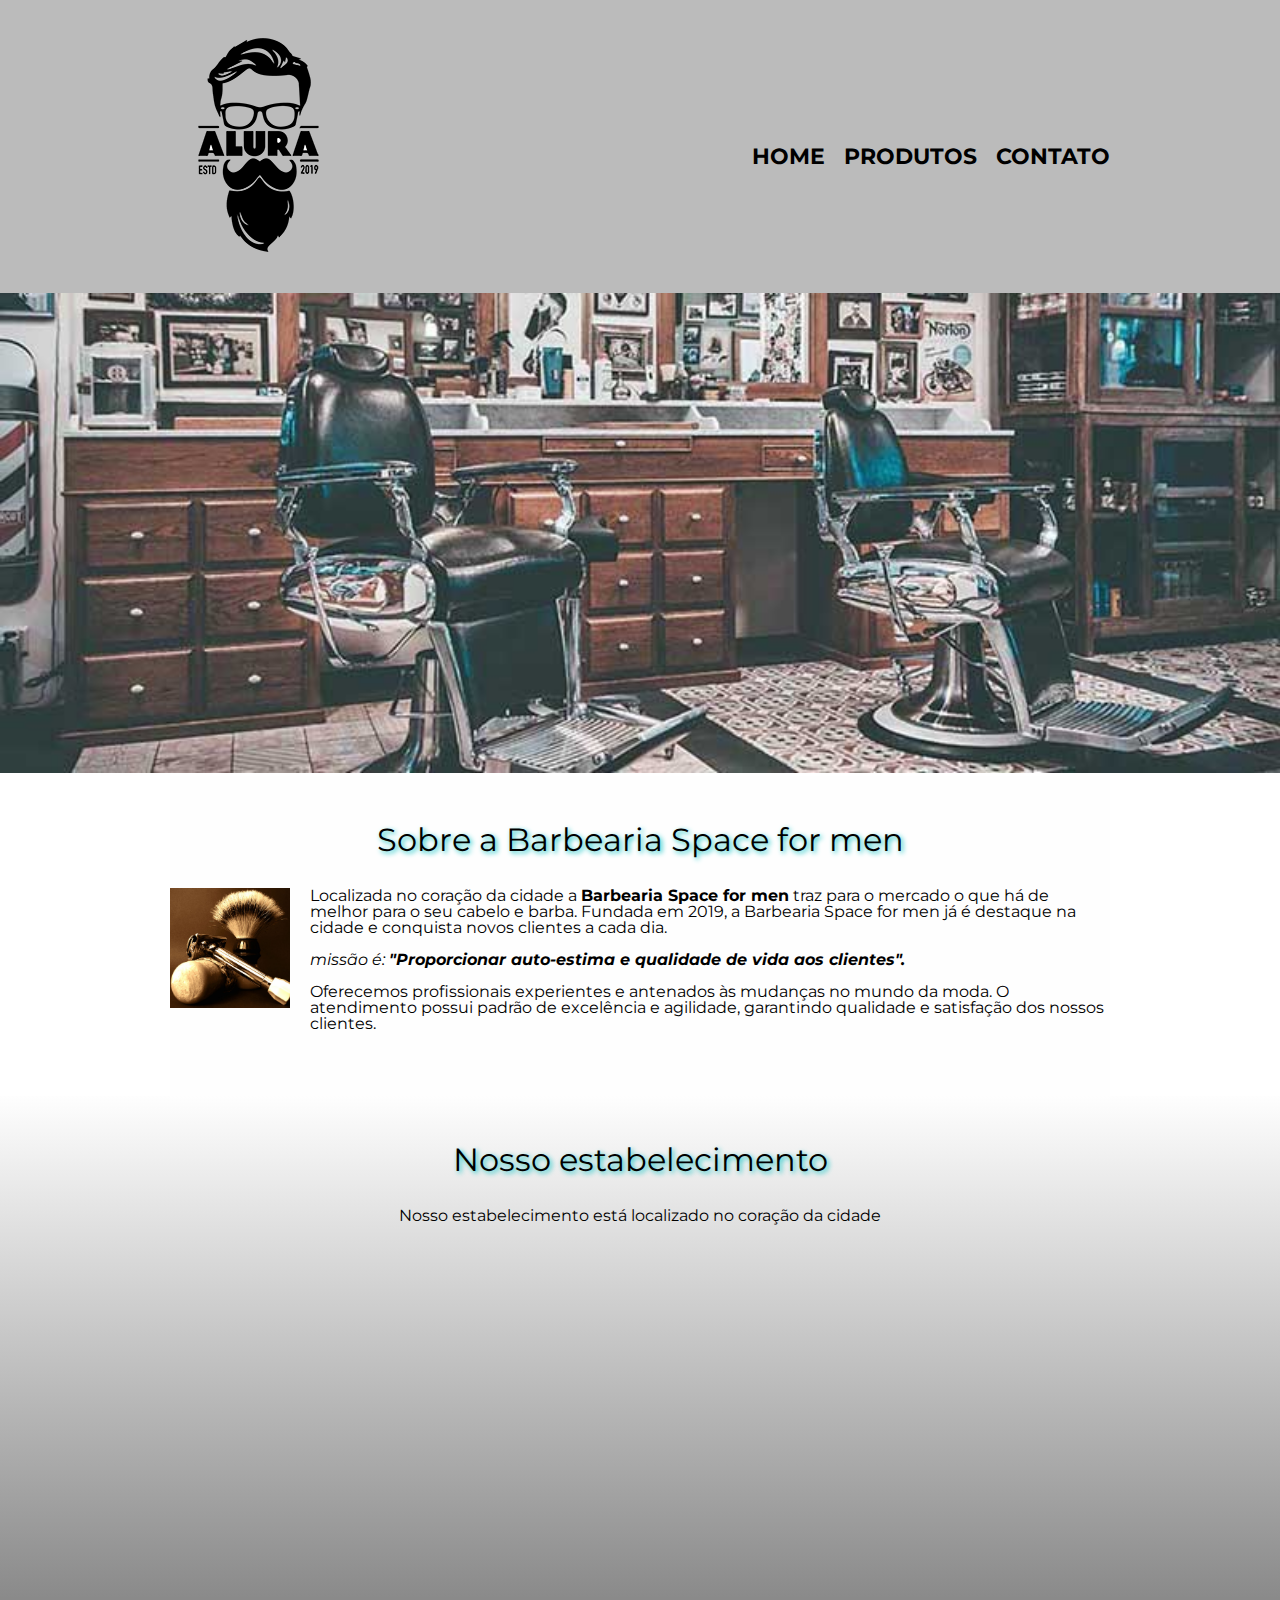
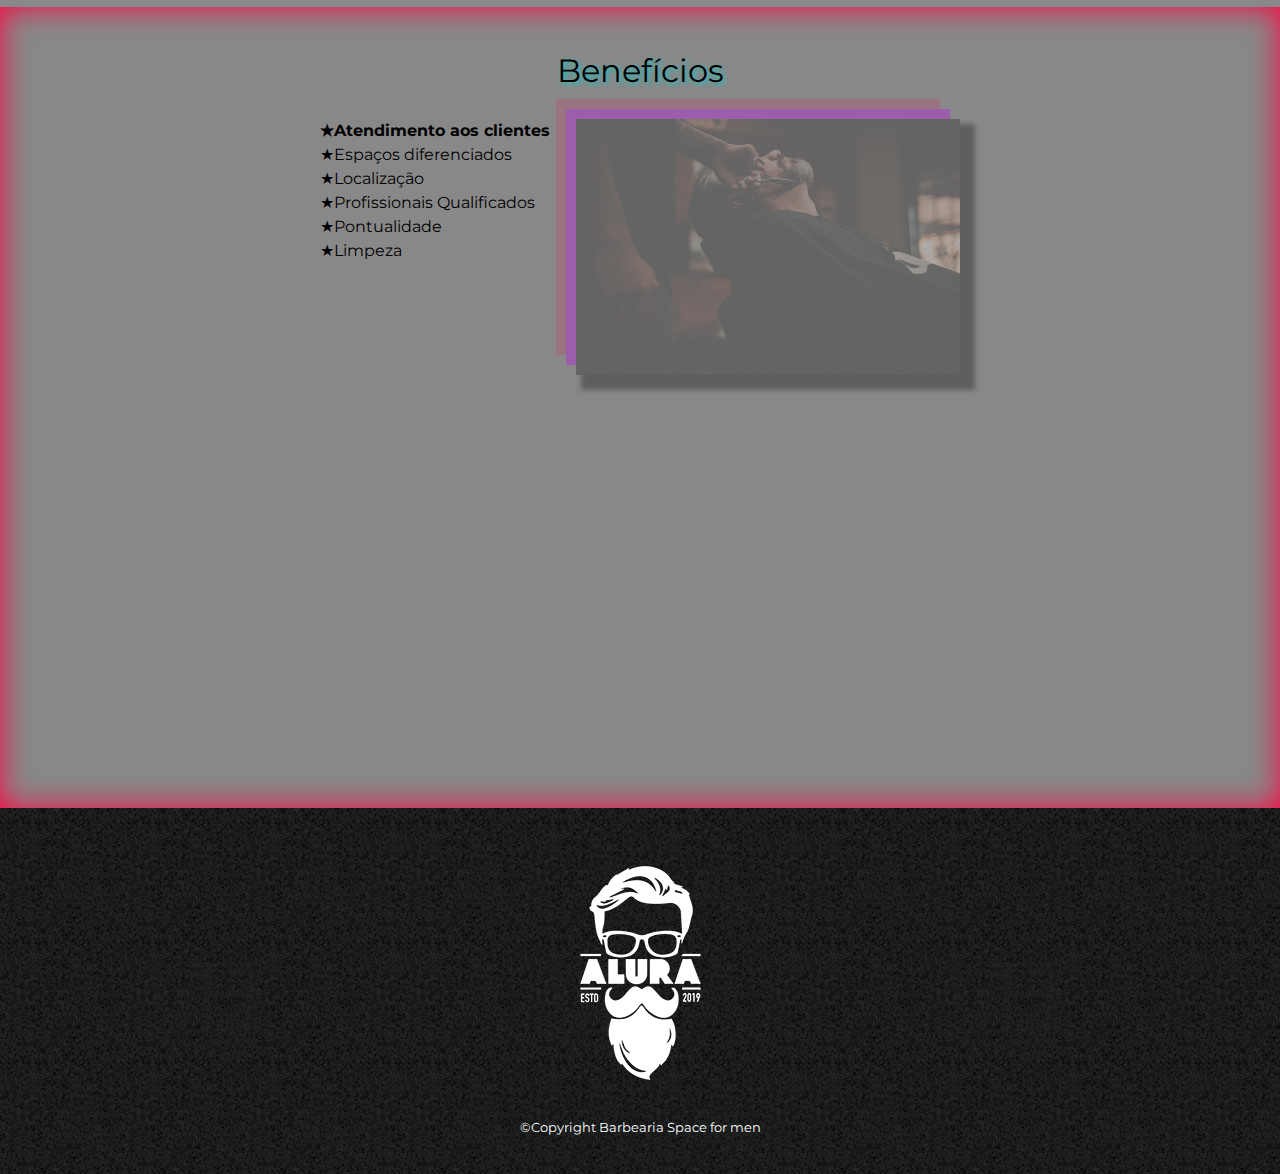
<file: index.html>
<!DOCTYPE html>
<html lang="en">

<head>
    <meta charset="UTF-8">
    <meta http-equiv="X-UA-Compatible" content="IE=edge">
    <meta name="viewport" content="width=device-width, initial-scale=1.0">
    <meta name="autor" content="William Francisco de Assis">
    <meta name="description" content="Space for men barberia">
    <link rel="stylesheet" href="reset.css">
    <link rel="stylesheet" href="style.css">
    <link href="https://fonts.googleapis.com/css2?family=Montserrat:ital@1&display=swap" rel="stylesheet">

    <title>Space for men</title>
</head>

<body>

    <header>

        <div class="caixa">
            <h1><img src="./logo.png" alt="logo"></h1>

            <nav>
                <ul>
                    <li> <a href="index.html">Home</a></li>
                    <li> <a href="produtos.html">Produtos</a></li>
                    <li><a href="contato.html">Contato</a></li>
                </ul>

            </nav>
        </div>
    </header>

    <img src="./banner.jpg" alt="banner" class="banner">
    <main>
        
        <section class="principal">

            <h2 class="titulo-principal">Sobre a Barbearia Space for men</h2>

            <img src="./utensilios.jpg" alt="utensilios de um barbeiro" class="utensilios ">

            <p>Localizada no coração da cidade a <strong>Barbearia Space for men</strong> traz para o mercado o que há
                de melhor para o seu cabelo e barba. Fundada em 2019, a Barbearia Space for men já é destaque na cidade
                e conquista novos clientes a cada dia.</p>

            <p id="missao"><em>missão é: <strong>"Proporcionar auto-estima e qualidade de vida aos clientes".</strong>
                </em></p>

            <p>Oferecemos profissionais experientes e antenados às mudanças no mundo da moda. O atendimento possui
                padrão de excelência e agilidade, garantindo qualidade e satisfação dos nossos clientes.</p>

        </section>

        <section class="mapa">
            <h3 class="titulo-principal">Nosso estabelecimento</h3>
            <p> Nosso estabelecimento está localizado no coração da cidade</p>

            <div class="mapa-conteudo">
            <iframe
                src="https://www.google.com/maps/embed?pb=!1m18!1m12!1m3!1d116959.45845171215!2d-46.753229999999995!3d-23.640777099999998!2m3!1f0!2f0!3f0!3m2!1i1024!2i768!4f13.1!3m3!1m2!1s0x94ce5303b7b3f8bf%3A0xeda26a4907e87a15!2sBarbearia%20Space%20for%20men!5e0!3m2!1spt-BR!2sbr!4v1683572181704!5m2!1spt-BR!2sbr"
                width="100%" height="300" style="border:0;" allowfullscreen="" loading="lazy"
                referrerpolicy="no-referrer-when-downgrade"></iframe>


            </div>


        </section>

        <section class="beneficios">
            <h3 class="titulo-principal">Benefícios</h3>
            

            <div  class="conteudo-beneficios" >
            <ul class="lista-beneficios">
                <li class="itens">Atendimento aos clientes</li>
                <li class="itens">Espaços diferenciados</li>
                <li class="itens">Localização</li>
                <li class="itens">Profissionais Qualificados</li>
                <li class="itens">Pontualidade</li>
                <li class="itens">Limpeza</li>
            
            </ul><img src="./beneficios.jpg" alt="beneficios" class="imagem-beneficios">
        </div>

            <div  class="video">
            <iframe width="100%" height="315" src="https://www.youtube.com/embed/wcVVXUV0YUY"
                title="YouTube video player" frameborder="0"
                allow="accelerometer; autoplay; clipboard-write; encrypted-media; gyroscope; picture-in-picture; web-share"
                allowfullscreen></iframe>

            </div>
        </section>



    </main>

    <footer>
        <div>
        <img src="./logo-branco.png" alt="logo-branco">

        <p class="copyright">&copy;Copyright Barbearia Space for men</p>
    </div>
    </footer>


</body>

</html>
</file>
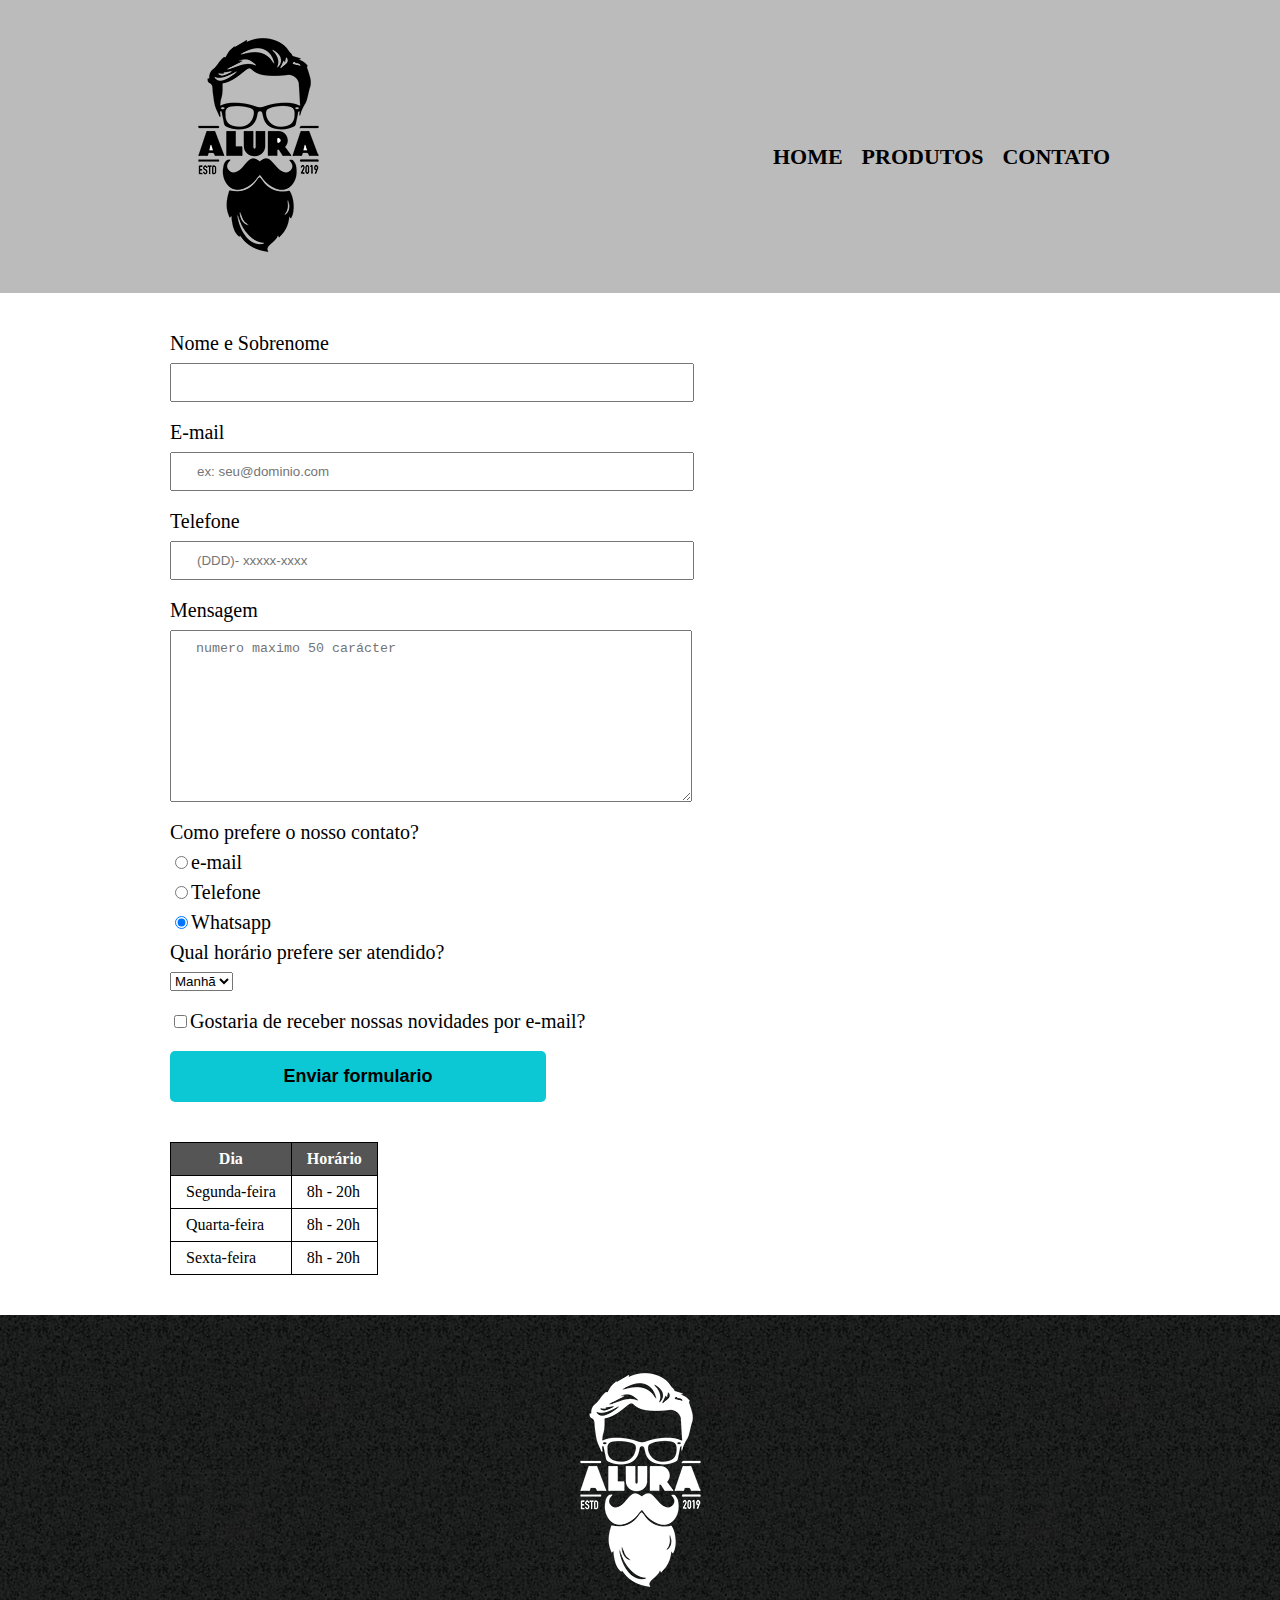
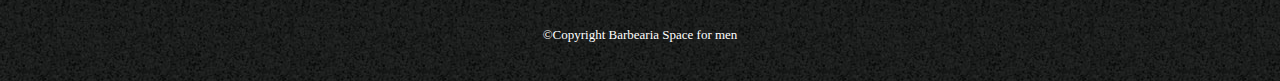
<file: contato.html>
<!DOCTYPE html>
<html lang="pt-br">
<head>
    <meta charset="UTF-8">
    <meta http-equiv="X-UA-Compatible" content="IE=edge">
    <meta name="viewport" content="width=device-width, initial-scale=1.0">
    <meta name="autor" content="William Francisco de Assis">
    <meta name="description" content="Contato Barbearia Space for men">
    <link rel="stylesheet" href="reset.css">
    <link rel="stylesheet" href="contato.css">
   
   

    <title>Contato - Barbearia Space For men</title>
</head>
<body>

    <header>

        <div class="caixa">
        <h1><img src="./logo.png" alt="logo"></h1>

        <nav>
        <ul>
            <li> <a href="index.html">Home</a></li>
            <li> <a href="produtos.html">Produtos</a></li>
            <li><a href="contato.html">Contato</a></li>
        </ul>

        </nav>
        </div>
    </header>

     <main>
        <form>


             <label for="nomesobrenome">Nome e Sobrenome</label>
            <input type="text" name="" id="nomesobrenome" class="inputs-padrao" required>

            <label for="email">E-mail</label>
            <input type="email" name="" id="email" class="inputs-padrao" required placeholder="ex: seu@dominio.com">

            <label for="telefone">Telefone</label>
            <input type="tel" name="" id="telefone" class="inputs-padrao" required placeholder="(DDD)- xxxxx-xxxx">

            <label for="mensagem">Mensagem</label>
            <textarea name="" id="mensagem" cols="65" rows="10" class="inputs-padrao" maxlength="50" placeholder="numero maximo 50 carácter"></textarea>


              <fieldset>
             <legend>Como prefere o nosso contato?</legend>
             <label for="radio-email"><input type="radio" name="contato" id="radio-email">e-mail</label>
        

             <label for="radio-telefone"> <input type="radio" name="contato" id="radio-telefone">Telefone</label>
            

             <label for="radio-whatsapp"><input type="radio" name="contato" id="radio-whatsapp" checked>Whatsapp</label>
             
              </fieldset>

               <fieldset>

               <legend>Qual horário prefere ser atendido?</legend>
               <select name="" id="">
                <option value="">Manhã</option>
                <option value="">Tarde</option>
                <option value="">Noite</option>

               </select>

               </fieldset>

              <label for="checkbox" class="checkbox"> <input type="checkbox" name="" id="checkbox">Gostaria de receber nossas novidades por e-mail?</label>



            <input type="submit" value="Enviar formulario" class="enviar">

        </form>


<table>

<thead>
<tr>

    <th>Dia</th>
    <th>Horário</th>
</tr>
</thead>
<tbody>
<tr>
    <td> Segunda-feira</td>
    <td>  8h - 20h</td>
</tr>

<tr>
    <td>Quarta-feira</td>
    <td> 8h - 20h</td>
</tr>
<tr>
    <td>Sexta-feira</td>
    <td> 8h - 20h</td>
</tr>
</tbody>

</table>

     </main>


    <footer>
        <img src="./logo-branco.png" alt="logo-branco">

        <p class="copyright">&copy;Copyright Barbearia Space for men</p>
    </footer>
    


    
</body>
</html>
</file>
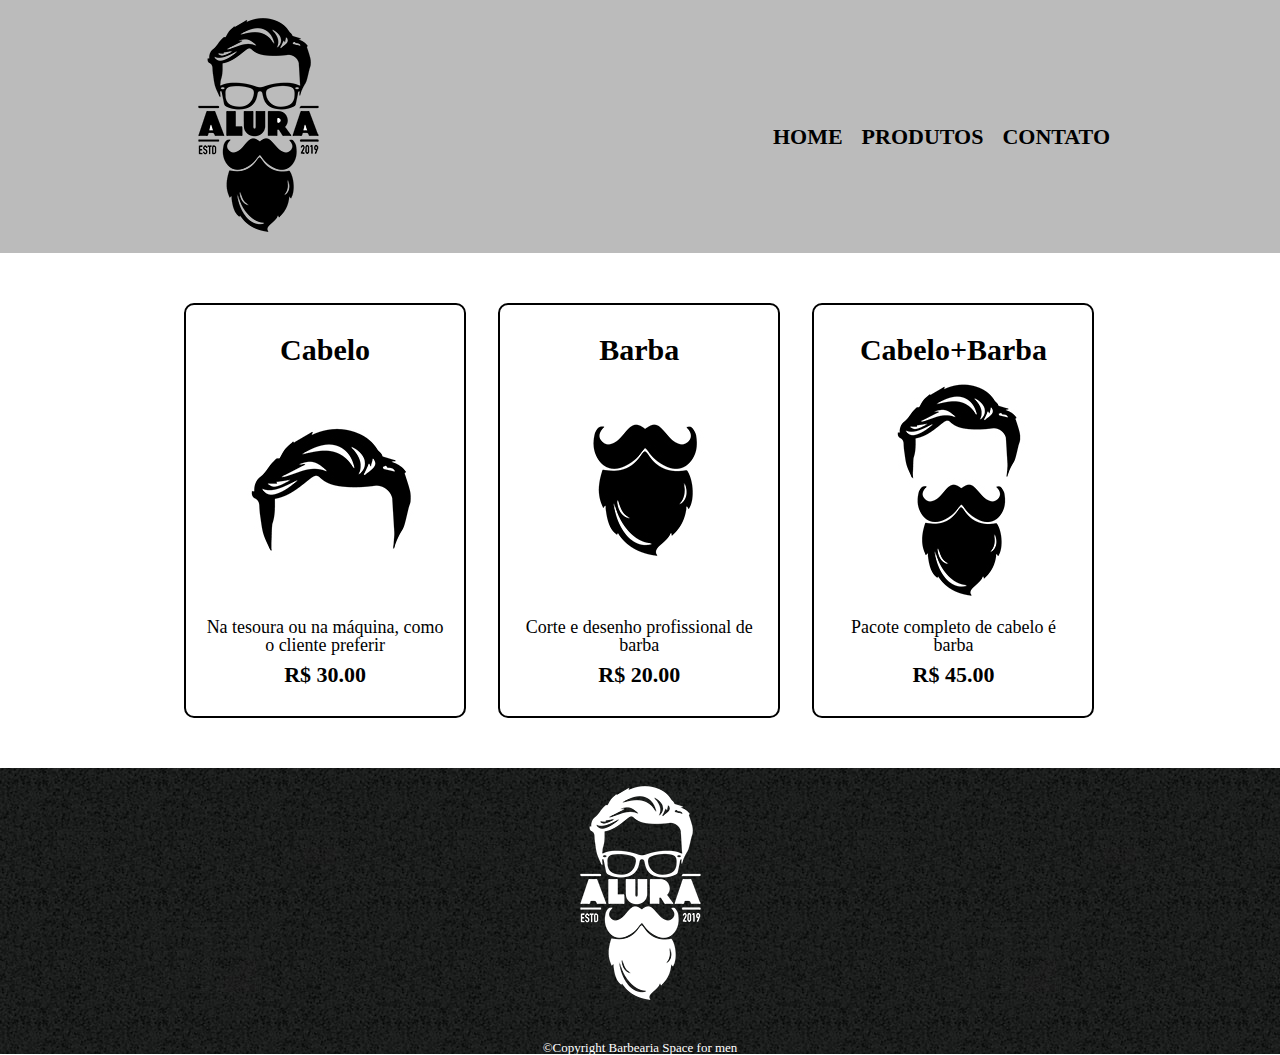
<file: produtos.html>
<!DOCTYPE html>
<html lang="pt-br">
<head>
    <meta charset="UTF-8">
    <meta http-equiv="X-UA-Compatible" content="IE=edge">
    <meta name="viewport" content="width=device-width, initial-scale=1.0">
    <meta name="autor" content="William Francisco de Assis">
    <meta name="description" content="Produtos - Barbearia Space for men">
    <title>Produtos- Barbearia Space for men</title>
    <link rel="stylesheet" href="produtos.css">
    <link rel="stylesheet" href="reset.css">
</head>
<body>

    <header>

        <div class="caixa">
        <h1><img src="./logo.png" alt="logo"></h1>

        <nav>
        <ul>
            <li> <a href="index.html">Home</a></li>
            <li> <a href="produtos.html">Produtos</a></li>
            <li><a href="contato.html">Contato</a></li>
        </ul>

        </nav>
        </div>
    </header>

    <main>
        <ul class="produtos">
            <li>
               <h2> Cabelo</h2>
               <img src="./cabelo.jpg" alt="cabelo">
               <p class="produto-descricao">Na tesoura ou na máquina, como o cliente preferir</p>
               <p class="produto-preco">R$ 30.00</p>


            </li>
            <li>
               <h2> Barba</h2>
               <img src="./barba.jpg" alt="Barba">
               <p class="produto-descricao">Corte e desenho profissional de barba</p>
               <p class="produto-preco">R$ 20.00</p>
            
            </li>
            <li>
               <h2> Cabelo+Barba</h2>
               <img src="./cabelo+barba.jpg" alt="cabelo + barba">
               <p class="produto-descricao">Pacote completo de cabelo é barba</p>
               <p class="produto-preco">R$ 45.00</p>
            </li>
        </ul>
    </main>

    <footer>
        <img src="./logo-branco.png" alt="logo-branco">

        <p class="copyright">&copy;Copyright Barbearia Space for men</p>
    </footer>

    
    
</body>
</html>
</file>
<file: style.css>
body{
    font-family: 'Montserrat', sans-serif;

}


header{
    background-color:#bbbbbb;
    padding: 20px 0;

}

.caixa{
    width: 940px;
    position: relative;
    margin: 0 auto;

}

nav{
    position: absolute;
    top: 126px;
    right: 0;
}


nav li{
    display: inline;
    margin: 0 0 0 15px;
}

nav a {
  text-transform: uppercase;
  color: #000000;

  font-weight: bold;
  font-size: 22px;
  text-decoration: none;
}

nav a:hover{
    color:#12c5c5;
     text-decoration: underline;
}

.banner{
width: 100%;
}

 

.principal{
    padding: 3em 0;
    background: #fefefe;
    width: 940px;
margin: 0 auto;
}

.principal p{
    margin: 0  0 1em;
}

.principal strong{
font-weight: bold;
}

.principal em{
font-style: italic;
}

.titulo-principal{
    text-align: center;
    font-size: 2em;
margin: 0 0 1em;
clear: left;
text-shadow: 2px 2px  5px#12c5c5;
}

.utensilios{
    width: 120px;
    float: left;
    margin: 0 20px 20px 0;
}

.mapa{
    padding: 3em 0;
    background: linear-gradient( #fefefe,#888888);
}
.mapa p{
    margin: 0 0 2em;
    text-align: center;
}

.mapa-conteudo{
    width: 940px;
    margin: 0 auto;
}

.beneficios{
    padding: 3em 0;
    background: #888888;
    box-shadow: inset 0 0 30px rgb(255, 0, 64);
}

.conteudo-beneficios{
    width: 640px;
    margin: 0 auto;
}

.lista-beneficios{
    width: 40%;
    display: inline-block;
    vertical-align: top;
}

.itens{
    line-height: 1.5;
}
 .itens::before{
content: "★";
 }
 
.itens:first-child{
font-weight: bold;
}


.imagem-beneficios{
width: 60%;
opacity: 0.3;
transition: 400ms;
box-shadow:10px 10px 5px 5px #000000 ,-10px -10px rgb(204, 0, 255),-20px -20px rgba(255, 0, 85, 0.5)
}

.imagem-beneficios:hover{
    opacity: 1;
}

.video{
    width: 560px;
    margin: 2em auto; 
}
footer{
    text-align: center;
    background: url(./bg.jpg);
    padding: 40px 0;

}

.copyright{
    color: #FFFFFF;
    font-size: 13px;
    margin: 20px 0 0;
}


@media screen and (max-width:480px) {
    .caixa,.principal,.mapa-conteudo,.conteudo-beneficios,.video{
        width:auto;
    }
     h1{
        text-align: center;
     }
    
     nav{
        position: static;
     }
    .lista-beneficios,.imagem-beneficios{
        width: 100%;
    }
    


}
</file>
<file: contato.css>
header{
    background-color:#bbbbbb;
    padding: 20px 0;

}

.caixa{
    width: 940px;
    position: relative;
    margin: 0 auto;

}

nav{
    position: absolute;
    top: 126px;
    right: 0;
}


nav li{
    display: inline;
    margin: 0 0 0 15px;
}

nav a {
  text-transform: uppercase;
  color: #000000;

  font-weight: bold;
  font-size: 22px;
  text-decoration: none;
}

nav a:hover{
    color:#12c5c5;
     text-decoration: underline;
}


main{
    width: 940px;
    margin: 0 auto;
}

form{
    margin: 40px 0;
}
form label, form legend{
    display: block;
    font-size: 20px;
    margin-bottom: 10px;
}

.inputs-padrao{
    display: block;
    margin: 0 0 20px;
    padding: 10px 25px;
    width: 50%;

}

.checkbox{
    margin: 20px 0;
    
}


.enviar{
    width: 40%;
    padding: 15px 0;
    background:#0cc7d4;
    color: #000000;
    font-weight: bold;
    font-size: 18px;
    border: none;
    border-radius: 5px;
    transition: 1s;
    cursor:pointer;
    

}

.enviar:hover{
    background: #6180e7 ;
    
}
table{
    
margin: 20px 0 40px;
}

thead{
background-color: #555555;
color: white;
font-weight: bold;
}

td, th{
border: solid 1px #000000;
padding: 8px 15px;
}
footer{
    text-align: center;
    background: url(./bg.jpg);
    padding: 40px 0;

}

.copyright{
    color: #FFFFFF;
    font-size: 13px;
    margin: 20px 0 0;
}
</file>
<file: produtos.css>
header{
    background-color:#bbbbbb;
    padding: 20px 0;

}

.caixa{
    width: 940px;
    position: relative;
    margin: 0 auto;

}

nav{
    position: absolute;
    top: 126px;
    right: 0;
}


nav li{
    display: inline;
    margin: 0 0 0 15px;
}

nav a {
  text-transform: uppercase;
  color: #000000;

  font-weight: bold;
  font-size: 22px;
  text-decoration: none;
}

nav a:hover{
    color: #19b3c7;
     text-decoration: underline;
}

.produtos{
    width: 940px;
    margin: 0 auto;
    padding: 50px 0;
}

.produtos li{
    display: inline-block;
    text-align: center;
    width: 30%;
    vertical-align: top;
    margin: 0 1.5%;
    padding: 30px 20px;
    box-sizing: border-box;
    border: solid 2px #000000;
    border-radius: 10px;

}

.produtos li:hover{
    border-color: #19b3c7
}

.produtos li:active{
    border-color: #088c19;
}

.produtos h2{
    font-size: 30px;
    font-weight: bold;
}

.produtos li:hover h2{
    font-size: 34px;

}

.produto-descricao{
    font-size: 18px;
}

.produto-preco{
    font-size: 22px;
    font-weight: bold;
    margin-top: 10px;
}

footer{
    text-align: center;
    background: url(./bg.jpg);

}

.copyright{
    color: #FFFFFF;
    font-size: 13px;
    margin: 20px 0 0;
}
</file>
